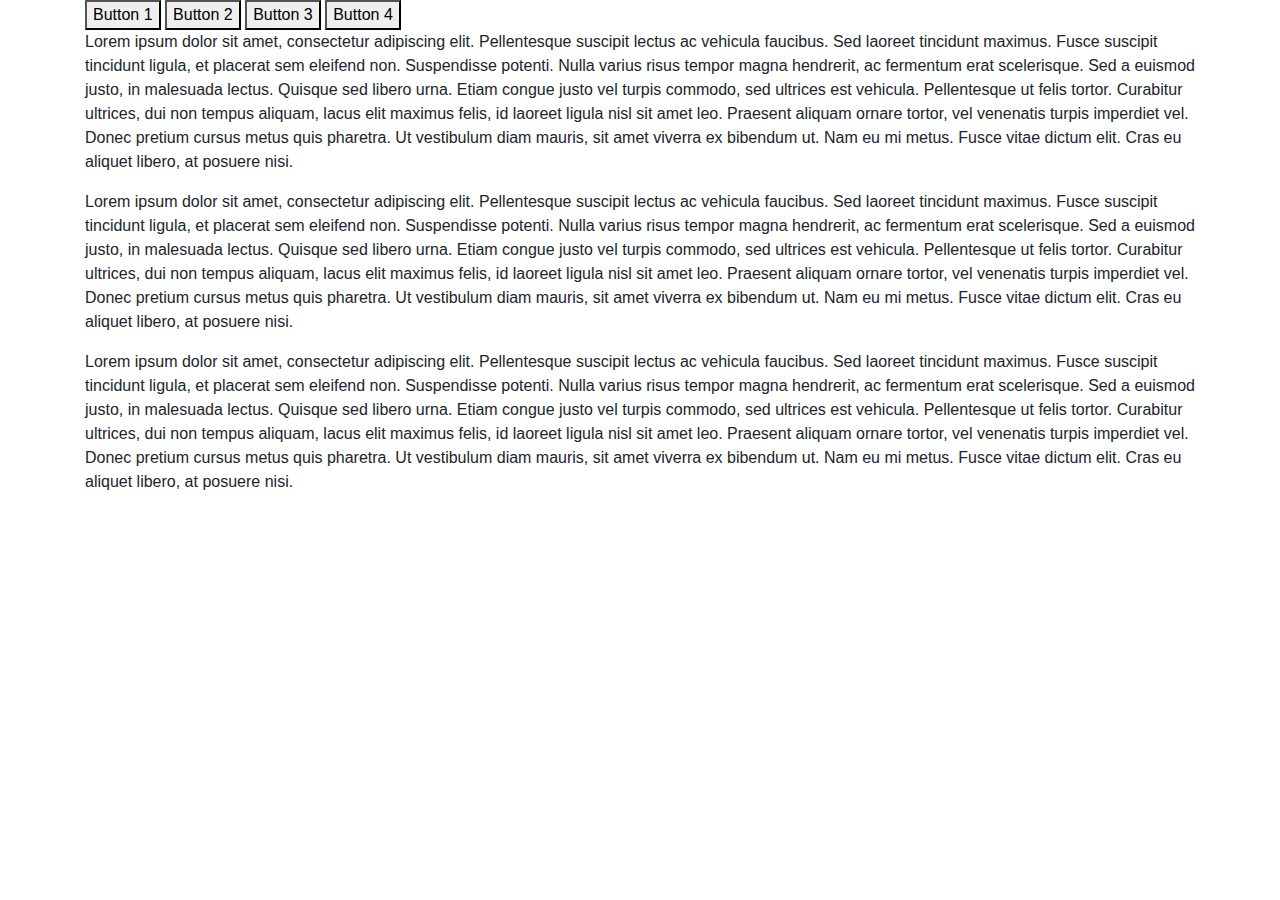
<file: paragraphs/index.html>
<!DOCTYPE html>
<html lang="en">
<head>
    <meta charset="UTF-8">
    <meta name="viewport" content="width=device-width, initial-scale=1.0">
    <title>Document</title>
    <link rel="stylesheet" href="https://stackpath.bootstrapcdn.com/bootstrap/4.5.0/css/bootstrap.min.css">
    <link rel="stylesheet" href="style.css">
    <script src="closure_counter.js" defer></script>
    <script src="script.js" defer></script>
    <script src="this.js" defer></script>
</head>
<body class="container">
    <button>Button 1</button>
    <button>Button 2</button>
    <button>Button 3</button>
    <button>Button 4</button>
    <p>
        Lorem ipsum dolor sit amet, consectetur adipiscing elit. Pellentesque suscipit lectus ac vehicula faucibus. Sed laoreet tincidunt maximus. Fusce suscipit tincidunt ligula, et placerat sem eleifend non. Suspendisse potenti. Nulla varius risus tempor magna hendrerit, ac fermentum erat scelerisque. Sed a euismod justo, in malesuada lectus. Quisque sed libero urna. Etiam congue justo vel turpis commodo, sed ultrices est vehicula. Pellentesque ut felis tortor. Curabitur ultrices, dui non tempus aliquam, lacus elit maximus felis, id laoreet ligula nisl sit amet leo. Praesent aliquam ornare tortor, vel venenatis turpis imperdiet vel. Donec pretium cursus metus quis pharetra. Ut vestibulum diam mauris, sit amet viverra ex bibendum ut. Nam eu mi metus. Fusce vitae dictum elit. Cras eu aliquet libero, at posuere nisi.
    </p>
    <p>
        Lorem ipsum dolor sit amet, consectetur adipiscing elit. Pellentesque suscipit lectus ac vehicula faucibus. Sed laoreet tincidunt maximus. Fusce suscipit tincidunt ligula, et placerat sem eleifend non. Suspendisse potenti. Nulla varius risus tempor magna hendrerit, ac fermentum erat scelerisque. Sed a euismod justo, in malesuada lectus. Quisque sed libero urna. Etiam congue justo vel turpis commodo, sed ultrices est vehicula. Pellentesque ut felis tortor. Curabitur ultrices, dui non tempus aliquam, lacus elit maximus felis, id laoreet ligula nisl sit amet leo. Praesent aliquam ornare tortor, vel venenatis turpis imperdiet vel. Donec pretium cursus metus quis pharetra. Ut vestibulum diam mauris, sit amet viverra ex bibendum ut. Nam eu mi metus. Fusce vitae dictum elit. Cras eu aliquet libero, at posuere nisi.
    </p>
    <p>
        Lorem ipsum dolor sit amet, consectetur adipiscing elit. Pellentesque suscipit lectus ac vehicula faucibus. Sed laoreet tincidunt maximus. Fusce suscipit tincidunt ligula, et placerat sem eleifend non. Suspendisse potenti. Nulla varius risus tempor magna hendrerit, ac fermentum erat scelerisque. Sed a euismod justo, in malesuada lectus. Quisque sed libero urna. Etiam congue justo vel turpis commodo, sed ultrices est vehicula. Pellentesque ut felis tortor. Curabitur ultrices, dui non tempus aliquam, lacus elit maximus felis, id laoreet ligula nisl sit amet leo. Praesent aliquam ornare tortor, vel venenatis turpis imperdiet vel. Donec pretium cursus metus quis pharetra. Ut vestibulum diam mauris, sit amet viverra ex bibendum ut. Nam eu mi metus. Fusce vitae dictum elit. Cras eu aliquet libero, at posuere nisi.
    </p>
</body>
</html>
</file>
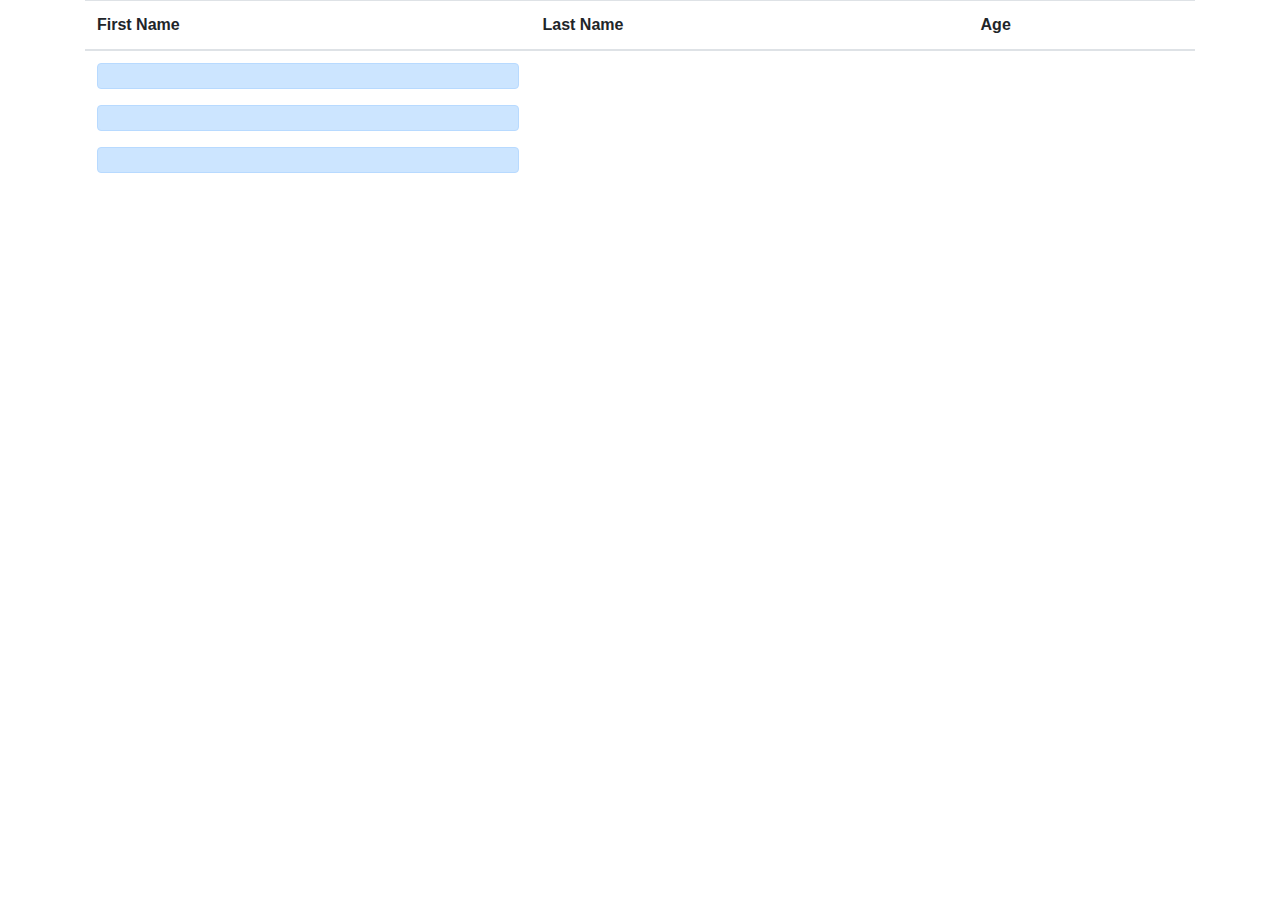
<file: persons/index.html>
<!DOCTYPE html>
<html lang="en">
<head>
    <meta charset="UTF-8">
    <meta name="viewport" content="width=device-width, initial-scale=1.0">
    <title>HW 2020-05-04</title>
    <link rel="stylesheet" href="https://stackpath.bootstrapcdn.com/bootstrap/4.4.1/css/bootstrap.min.css">
    <script src="script.js" defer async></script>
</head>
<body>
    <div class="container">
        <table class="table">
            <thead>
                <tr>
                    <th scope="col">First Name</th>
                    <th scope="col">Last Name</th>
                    <th scope="col">Age</th>
                </tr>
            </thead>
            <tbody>
            </tbody>
            <tfoot>
                <tr>
                    <td>
                        <div class="alert alert-primary" role="alert"></div>
                        <div id="max" class="alert alert-primary" role="alert"></div>
                        <div id="min" class="alert alert-primary" role="alert"></div>
                    </td>
                </tr>
            </tfoot>
        </table>
    </div>
</body>
</html>
</file>
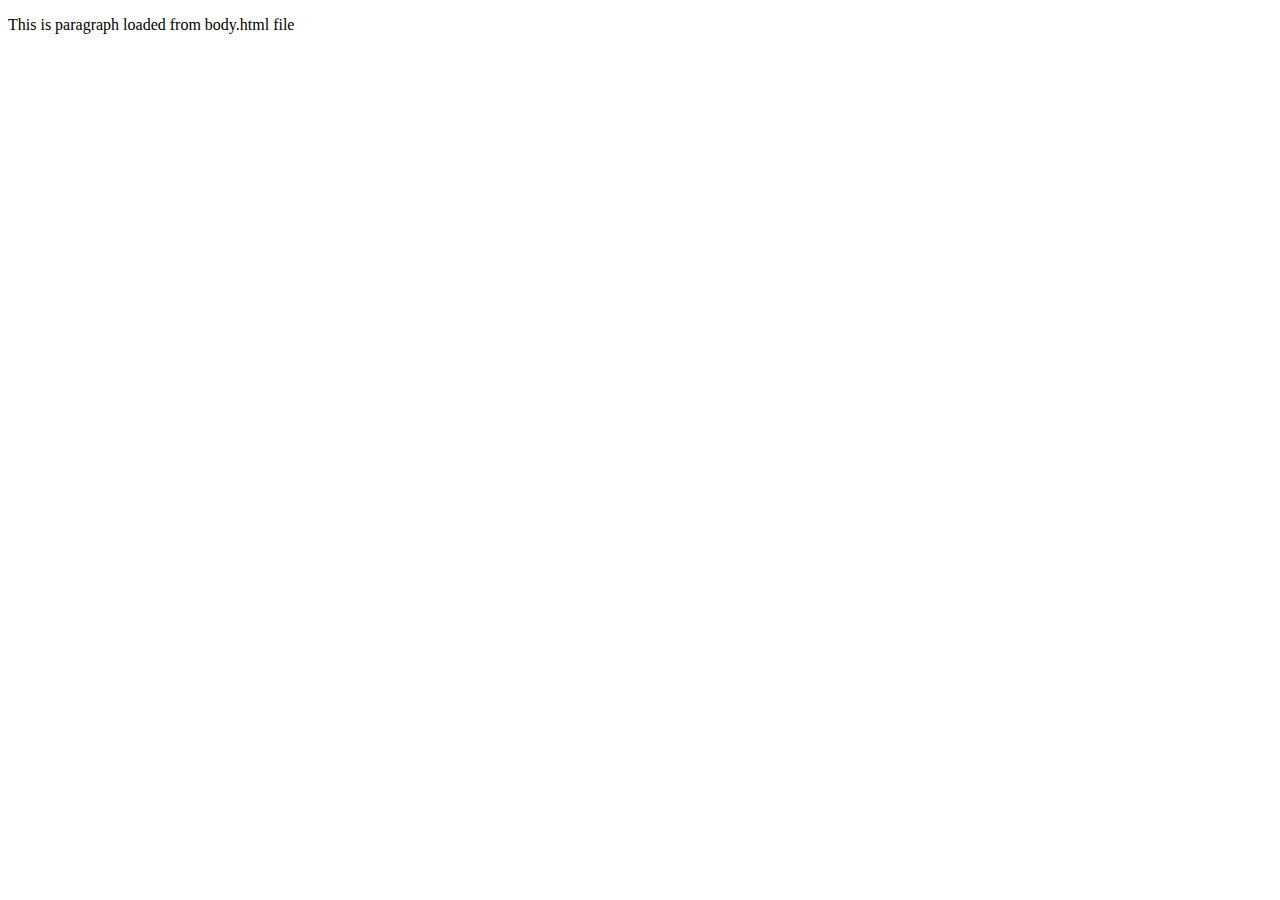
<file: promises/index.html>
<!DOCTYPE html>
<html lang="en">
<head>
    <meta charset="UTF-8">
    <meta name="viewport" content="width=device-width, initial-scale=1.0">
    <title>Document</title>
    <script src="script.js"></script>
</head>
<body>
    
</body>
</html>
</file>
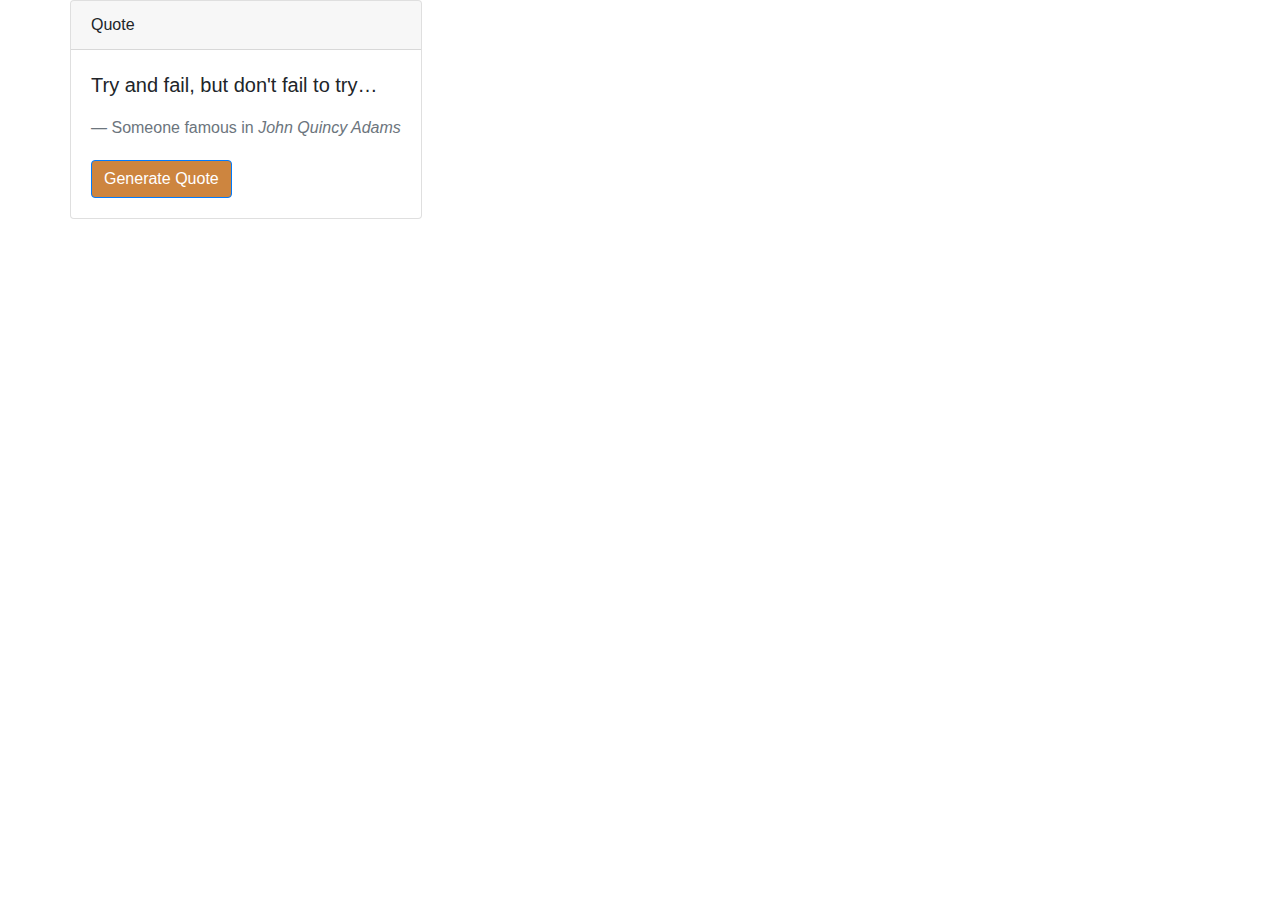
<file: quotes/index.html>
<!DOCTYPE html>
<html lang="en">
<head>
    <meta charset="UTF-8">
    <meta name="viewport" content="width=device-width, initial-scale=1.0">
    <title>Quotes</title>
    <script src="script.js" defer></script>
    <link rel="stylesheet" type="text/css" href="https://stackpath.bootstrapcdn.com/bootstrap/4.5.0/css/bootstrap.min.css">
    <link rel="stylesheet" type="text/css" href="style.css">
</head>
<body>
    <body class="container">
        <div class="row">
            <div class="card">
                <div class="card-header">
                  Quote
                </div>
                <div class="card-body">
                  <blockquote class="blockquote mb-0">
                    <p>Lorem ipsum dolor sit amet, consectetur adipiscing elit. Integer posuere erat a ante.</p>
                    <footer class="blockquote-footer">Someone famous in <cite title="Source Title">Source Title</cite></footer>
                  </blockquote>

                <div class="button"></div><button type="button" class="btn btn-primary">Generate Quote</button></div>
                </div>
            </div> 
            <!-- <div class="col-sm"></div>
            <div class="col-sm">
                <div>
                    <div>
                        
                    </div>
                    <blockquote>
                        Try and fail, but don't fail to try…
                    </blockquote>
                    <cite class="author">John Quincy Adams</cite>
                </div>
            </div>
            <div class="col-sm"></div> -->
        </div>
    </body>

    
</body>
</html>
</file>
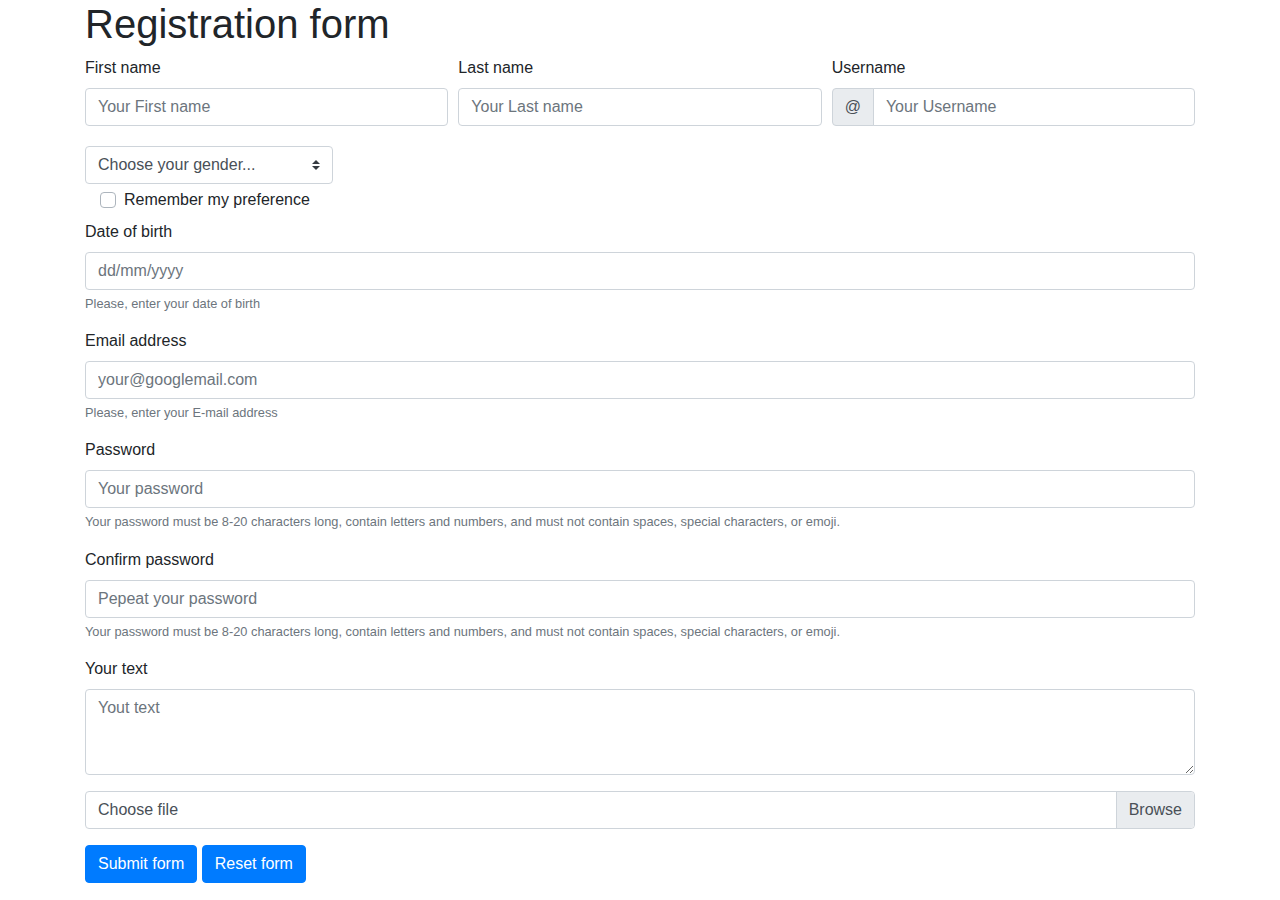
<file: registration_form/index.html>
<!DOCTYPE html>
<html lang="en">

<head>
    <meta charset="UTF-8">
    <meta name="viewport" content="width=device-width, initial-scale=1.0">
    <title>
        User registration form
    </title>
    <link href="css/bootstrap.min.css" rel="stylesheet">
    <link href="css/style.css" rel="stylesheet">
</head>

<body class="container">
    <h1>Registration form</h1>
    <form class="needs-validation" novalidate>
        <div class="form-row">
            <div class="col-md-4 mb-3">
                <label for="validationTooltip01">First name</label>
                <input type="text" class="form-control" id="validationTooltip01" placeholder="Your First name" value=""
                    required>
            </div>
            <div class="col-md-4 mb-3">
                <label for="validationTooltip02">Last name</label>
                <input type="text" class="form-control" id="validationTooltip02" placeholder="Your Last name" value=""
                    required>
            </div>
            <div class="col-md-4 mb-3">
                <label for="validationTooltipUsername">Username</label>
                <div class="input-group">
                    <div class="input-group-prepend">
                        <span class="input-group-text" id="validationTooltipUsernamePrepend">@</span>
                    </div>
                    <input type="text" class="form-control" id="validationTooltipUsername" placeholder="Your Username"
                        aria-describedby="validationTooltipUsernamePrepend" required>
                </div>
            </div>
        </div>
        <div class="form-row align-items-center">
            <div class="col-auto my-1">
                <label class="mr-sm-2 sr-only" for="inlineFormCustomSelect">Preference</label>
                <select class="custom-select mr-sm-2" id="inlineFormCustomSelect">
                    <option selected>Choose your gender...</option>
                    <option value="1">male</option>
                    <option value="2">female</option>
                </select>
                <div class="col-auto my-1">
                    <div class="custom-control custom-checkbox mr-sm-2">
                        <input type="checkbox" class="custom-control-input" id="customControlAutosizing">
                        <label class="custom-control-label" for="customControlAutosizing">Remember my preference</label>
                    </div>
                </div>
            </div>
        </div>
        <div class="form-group">
            <label for="validationTooltipТехт">Date of birth</label>
            <input type="text" class="form-control" name="birthday" id="validationTooltipТехт" placeholder="dd/mm/yyyy"
                aria-describedby="validationTooltipТехт" required>
            <small class="form-text text-muted">Please, enter your date of birth</small>
        </div>
        <div class="form-group">
            <label for="validationTooltipEmail1">Email address</label>
            <input type="email" class="form-control" id="validationTooltipEmail1" placeholder="your@googlemail.com"
                aria-describedby="validationTooltipEmail1" required>
            <div class="invalid-tooltip">
            </div>
            <small class="form-text text-muted">Please, enter your E-mail address</small>
        </div>
        <div class="form-group">
            <label for="validationTooltipPassword1">Password</label>
            <input type="password" class="form-control" id="validationTooltipPassword1" placeholder="Your password"
                aria-describedby="validationTooltipPassword1" required>
            <small id="emailHelp" class="form-text text-muted">Your password must be 8-20 characters long,
                contain letters and numbers, and must not contain spaces, special characters, or emoji.</small>
        </div>
        <div class="form-group">
            <label for="validationTooltipPassword1">Confirm password</label>
            <input type="password" class="form-control" id="validationTooltipPassword1"
                placeholder="Рepeat your password" aria-describedby="validationTooltipPassword1" required>
            <small id="emailHelp" class="form-text text-muted">Your password must be 8-20 characters long,
                contain letters and numbers, and must not contain spaces, special characters, or emoji.</small>
        </div>
        <div class="form-group">
            <label for="validationTooltipTextarea1">Your text</label>
            <textarea class="form-control" id="validationTooltipTextarea1" aria-describedby="validationTooltipTextarea1"
                placeholder="Yout text" required rows="3"></textarea>
        </div>
        <div class="form-group">
            <div class="custom-file">
                <input type="file" class="custom-file-input" id="validationTooltipcustomFile"
                    aria-describedby="validationTooltipcustomFile" required>
                <label class="custom-file-label" for="validationTooltipcustomFile">Choose file</label>
            </div>
        </div>
        <div class="form-group form-buttons">
            <button class="btn btn-primary" type="submit">Submit form</button>
            <button class="btn btn-primary" type="reset">Reset form</button>
        </div>
    </form>


    <script>
        (function () {
            'use strict';
            window.addEventListener('load', function () {
                var forms = document.getElementsByClassName('needs-validation');
                var validation = Array.prototype.filter.call(forms, function (form) {
                    form.addEventListener('submit', function (event) {
                        if (form.checkValidity() === false) {
                            event.preventDefault();
                            event.stopPropagation();
                        }
                        form.classList.add('was-validated');
                    }, false);
                });
            }, false);
        })();
    </script>

    <script>
        $(function () {
            $('input[name="birthday"]').daterangepicker({
                singleDatePicker: true,
                showDropdowns: true,
                minYear: 1901,
                maxYear: parseInt(moment().format('YYYY'), 10)
            }, function (start, end, label) {
                var years = moment().diff(start, 'years');
                alert("You are " + years + " years old!");
            });
        });
    </script>

</body>

</html>
</file>
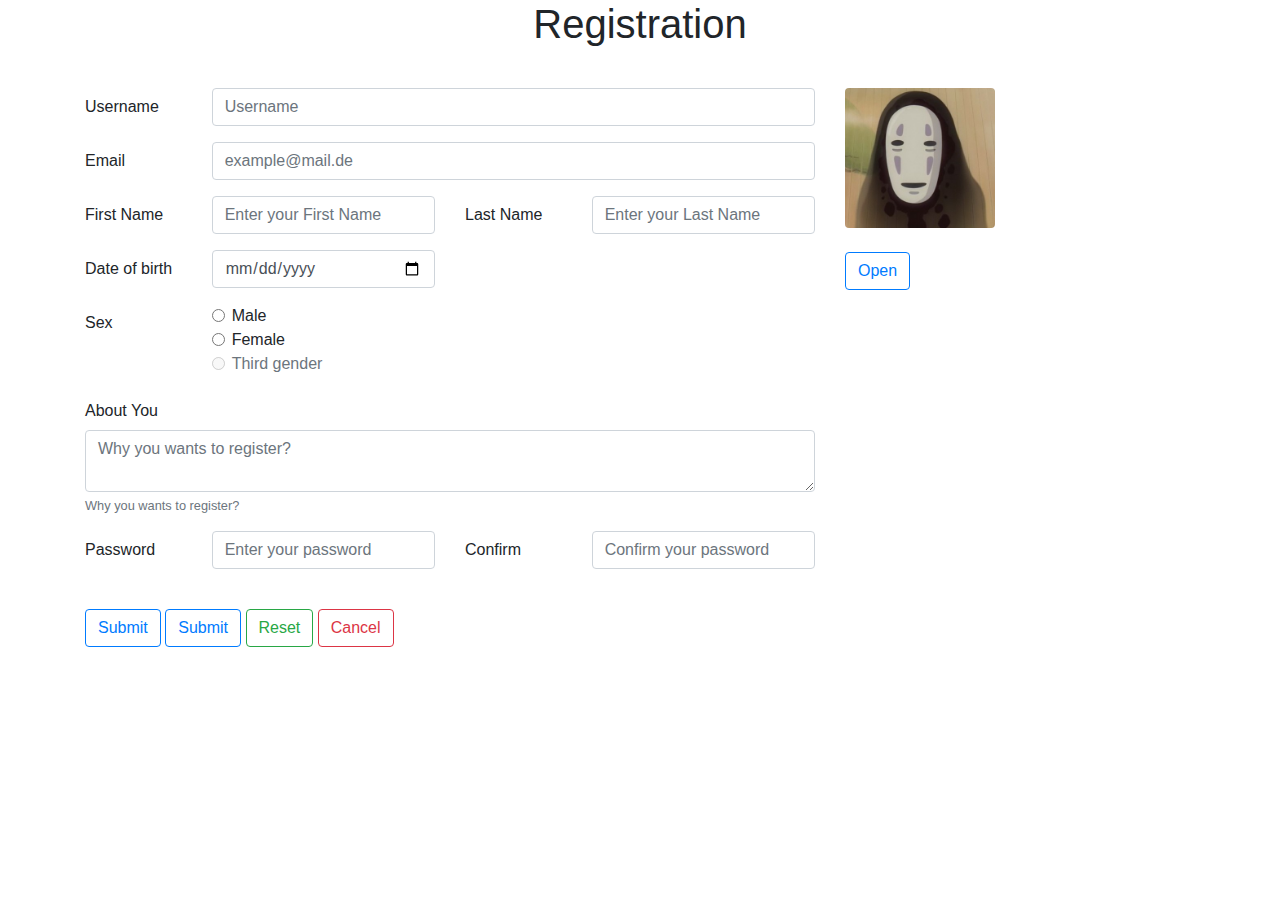
<file: Registration_Form/reg_form.html>
<!DOCTYPE html>
<html lang="en">

<head>
    <meta charset="UTF-8">
    <meta name="viewport" content="width=device-width, initial-scale=1.0">
    <title>registration-form</title>
    <link rel="stylesheet" href="css/bootstrap.min.css" type="text/css">
    <link rel="stylesheet" href="css/style.css" type="text/css">
</head>

<body class="container-sm">

    <h1 class="header" style="text-align: center;">Registration</h1>
    <form>
        <div class="row">
            <!--Левая часть - для заполнения-->
            <div class="col-sm-8">
                <div class="form-group row">
                    <label for="inputUserName" class="col-sm-2 col-form-label">Username</label>
                    <div class="col-sm-10">
                        <input type="text" class="form-control " id="inputUserName" placeholder="Username">
                    </div>
                </div>
                <div class="form-group row">
                    <label for="inputEmail" class="col-sm-2 col-form-label">Email</label>
                    <div class="col-sm-10">
                        <input type="text" class="form-control " id="inputEmail" placeholder="example@mail.de">
                    </div>
                </div>
                <div class="form-group row">
                    <label for="inputFirstName" class="col-sm-2 col-form-label">First Name</label>
                    <div class="col-sm-4">
                        <input type="text" class="form-control " id="inputFirstName"
                            placeholder="Enter your First Name">
                    </div>
                    <label for="inputLastName" class="col-sm-2 col-form-label">Last Name</label>
                    <div class="col-sm-4">
                        <input type="text" class="form-control " id="inputLastName" placeholder="Enter your Last Name">
                    </div>
                </div>
                <div class="form-group row">
                    <label for="inputDateBirth" class="col-sm-2 col-form-label">Date of birth</label>
                    <div class="col-sm-4">
                        <input type="date" class="form-control " id="inputDateBirth" placeholder="">
                    </div>
                </div>
                <div class="form-group row">
                    <label for="inputLastName" class="col-sm-2 col-form-label">Sex</label>
                    <div class="col-sm-10">
                        <div class="form-check">
                            <input class="form-check-input" type="radio" name="exampleRadios" id="exampleRadios1"
                                value="option1">
                            <label class="form-check-label" for="exampleRadios1">
                                Male
                            </label>
                        </div>
                        <div class="form-check">
                            <input class="form-check-input" type="radio" name="exampleRadios" id="exampleRadios2"
                                value="option2">
                            <label class="form-check-label" for="exampleRadios2">
                                Female
                            </label>
                        </div>
                        <div class="form-check">
                            <input class="form-check-input" type="radio" name="exampleRadios" id="exampleRadios3"
                                value="option3" disabled>
                            <label class="form-check-label" for="exampleRadios3">
                                Third gender
                            </label>
                        </div>
                    </div>
                </div>
                <div class="form-group row">
                    <label for="inputAbout" class="col-sm-2 col-form-label">About You</label>
                    <div class="col-sm-12 green-border-focus ">
                        <!--по умолчанию и так blue-border-focus -->
                        <textarea class="form-control" id="inputAbout"
                            placeholder="Why you wants to register?"></textarea>
                        <small id="aboutHelp" class="form-text text-muted">Why you wants to register?</small>
                    </div>
                </div>
                <div class="form-group row">
                    <label for="inputPassword" class="col-sm-2 col-form-label">Password</label>
                    <div class="col-sm-4">
                        <input type="password" class="form-control " id="inputPassword"
                            placeholder="Enter your password">
                    </div>
                    <label for="inputConfirm" class="col-sm-2 col-form-label">Confirm</label>
                    <div class="col-sm-4">
                        <input type="password" class="form-control" id="inputConfirm"
                            placeholder="Confirm your password">
                    </div>
                </div>
            </div>
            <!--Правая часть с фото-->
            <div class="col-sm-4">

                <img src="img/default-img-1.jpg" class="rounded" alt="your_avatar" title="Your avatar" name="avatar"
                    width="150">
                <br>
                <br>

                <div class="form-group">
                    <!-- <label for="exampleFormControlFile1">Example foto input</label> -->
                    <div class="file_input_div" style="display: inline;">
                        <button type="button" class="btn btn-outline-primary" onclick="document.getElementById('fileInput').click()">Open</button>
                        <input type="file" style="display: none" id="fileInput">
                    </div>
                    <!-- <input type="file" class="form-control-file" id="exampleFormControlFile1"> -->
                    <!--При попытке изменить цвет только кнопке "выбрать файл" - меняется цвет на синий всей строке(
                        а хотелось бы, чтобы "файл не выбран" - оставался обычным.
                    Или не заморачиваться с бутстрапом? а когда будем больше знать - можно сделать обычную кнопку(любго цветв) и позвязать выбор файла
                    <input type="file" class="btn btn-file btn-primary form-control-file" id="exampleFormControlFile1">-->
                </div>
            </div>
        </div>
        <br>
        <input type="submit" class="btn btn-outline-primary">
        <button type="submit" class="btn btn-outline-primary">Submit</button>
        <button type="reset" class="btn btn-outline-success">Reset</button>
        <button type="button" class="btn btn-outline-danger">Cancel</button>
    </form>



</body>

</html>
</file>
<file: paragraphs/style.css>
p {
    background-color: white;
}
</file>
<file: quotes/style.css>
.btn.btn-primary, .btn.btn-primary:hover {
    background-color: peru;
}

.btn.btn-primary:active:focus {
    background-color: rgb(205, 90, 80);
}

blockquote {
    margin-bottom: 20px;
}

.button {
    margin-top: 20px;
}
</file>
<file: registration_form/css/style.css>
.form-buttons {
    margin-top: 1rem;
}
</file>
<file: Registration_Form/css/style.css>
h1{
    margin-bottom: 40px;
}
</file>
